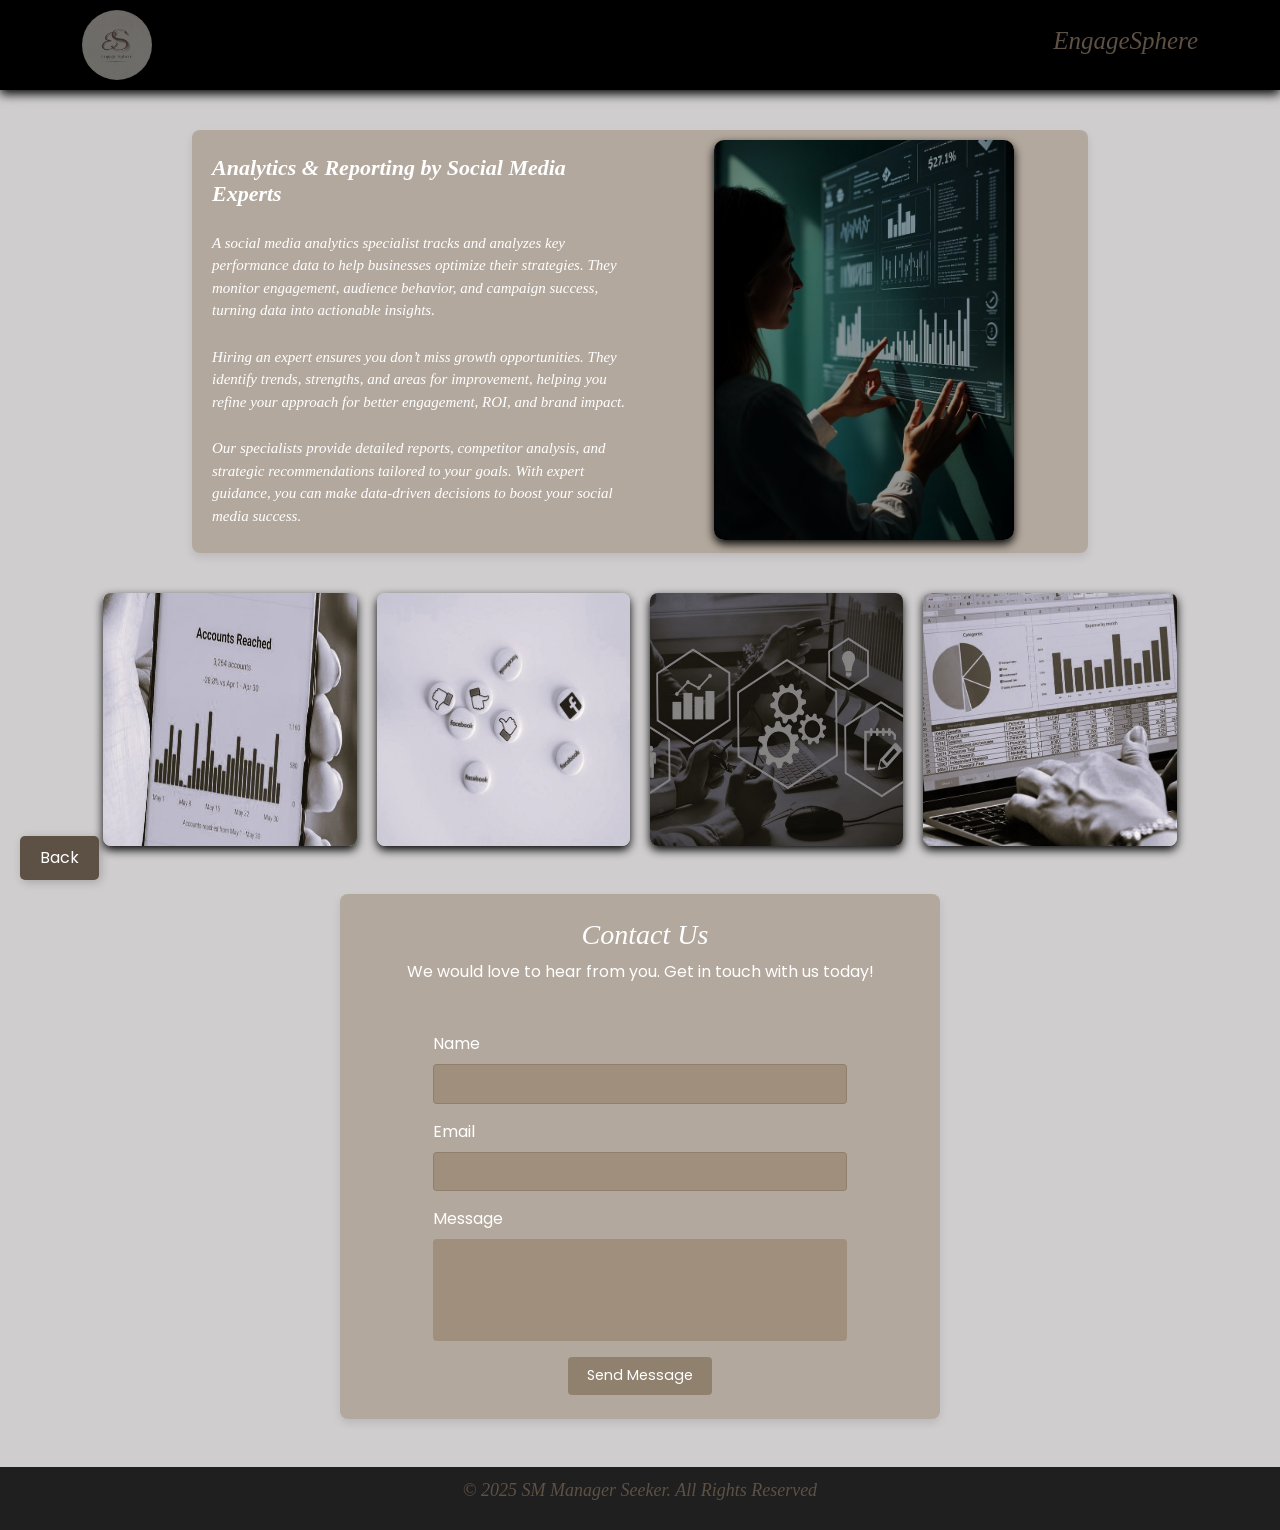
<file: Web Design Project/analytics.html>
<!DOCTYPE html>
<html lang="en">
  <head>
    <meta charset="UTF-8" />
    <meta name="viewport" content="width=device-width, initial-scale=1.0" />
    <title>Social Media Manager</title>
    <link
      href="https://cdn.jsdelivr.net/npm/bootstrap@5.3.0/dist/css/bootstrap.min.css"
      rel="stylesheet"
    />
    <link
      href="https://fonts.googleapis.com/css2?family=Poppins:wght@300;400;600&display=swap"
      rel="stylesheet"
    />
    <link rel="stylesheet" href="analytics.css" />
  </head>
  <body>
    <!-- Navbar -->
    <nav class="navbar navbar-expand-lg">
      <div class="container">
        <a href="./index.html">
          <img src="./images/Blue Modern Personal Logo.png" alt="Logo Design" />
        </a>
        <h2 class="logoname">EngageSphere</h2>
      </div>
    </nav>

    <section id="cards">
      <div class="flex-container">
        <div class="container1">
          <div class="information">
            <div class="text-container">
              <h3>Analytics & Reporting by Social Media Experts</h3>
              <p>
                A social media analytics specialist tracks and analyzes key
                performance data to help businesses optimize their strategies.
                They monitor engagement, audience behavior, and campaign
                success, turning data into actionable insights.
              </p>
              <p>
                Hiring an expert ensures you don’t miss growth opportunities.
                They identify trends, strengths, and areas for improvement,
                helping you refine your approach for better engagement, ROI, and
                brand impact.
              </p>
              <p>
                Our specialists provide detailed reports, competitor analysis,
                and strategic recommendations tailored to your goals. With
                expert guidance, you can make data-driven decisions to boost
                your social media success.
              </p>
            </div>
          </div>
          <div class="image-container">
            <img
              src="./images/analyticsimg3.jpg"
              alt="Analytics and Reporting"
            />
          </div>
        </div>
      </div>
    </section>

    <section class="charts">
      <img src="./images/analyticsimg1.jpg" alt="Image 1" />
      <img src="./images/analyticsimg2.jpg" alt="Image 2" />
      <img src="./images/7637c246392da89e106d50b274bc3ef4.jpg" alt="Image 3" />
      <img src="./images/image4.jpg" alt="Image 4"  />
    </section>
    <section id="contact" class="container my-5">
      <div class="text-center mb-5">
        <h2>Contact Us</h2>
        <p>We would love to hear from you. Get in touch with us today!</p>
      </div>
      <form
        id="contactForm"
        class="w-75 mx-auto"
        action="https://api.web3forms.com/submit"
        method="POST"
        onsubmit="clearForm()"
      >
        <input
          type="hidden"
          name="access_key"
          value="874131d7-6f2b-4677-9c7a-85e61e6f5d42"
        />
        <div class="mb-3">
          <label for="name" class="form-label">Name</label>
          <input
            type="text"
            class="form-control"
            id="name"
            name="name"
            required
          />
        </div>
        <div class="mb-3">
          <label for="email" class="form-label">Email</label>
          <input
            type="email"
            class="form-control"
            id="email"
            name="email"
            required
          />
        </div>
        <div class="mb-3">
          <label for="message" class="form-label">Message</label>
          <textarea
            class="form-control"
            id="message"
            name="message"
            rows="4"
            required
          ></textarea>
        </div>
        <button type="submit" class="btn btn-primary">Send Message</button>
      </form>
    </section>
     <!-- Footer -->
    <footer>
      <p>&copy; 2025 SM Manager Seeker. All Rights Reserved</p>
    </footer>
    <button class="back-button" onclick="goBack()">Back</button>
  <script>
     function goBack() {
            window.location.href = 'index.html'; 
        }
         function clearForm() {
        // Clear the form fields
        document.getElementById("contactForm").reset();
      }
    </script>
    </script>
  </body>
</html>
</file>
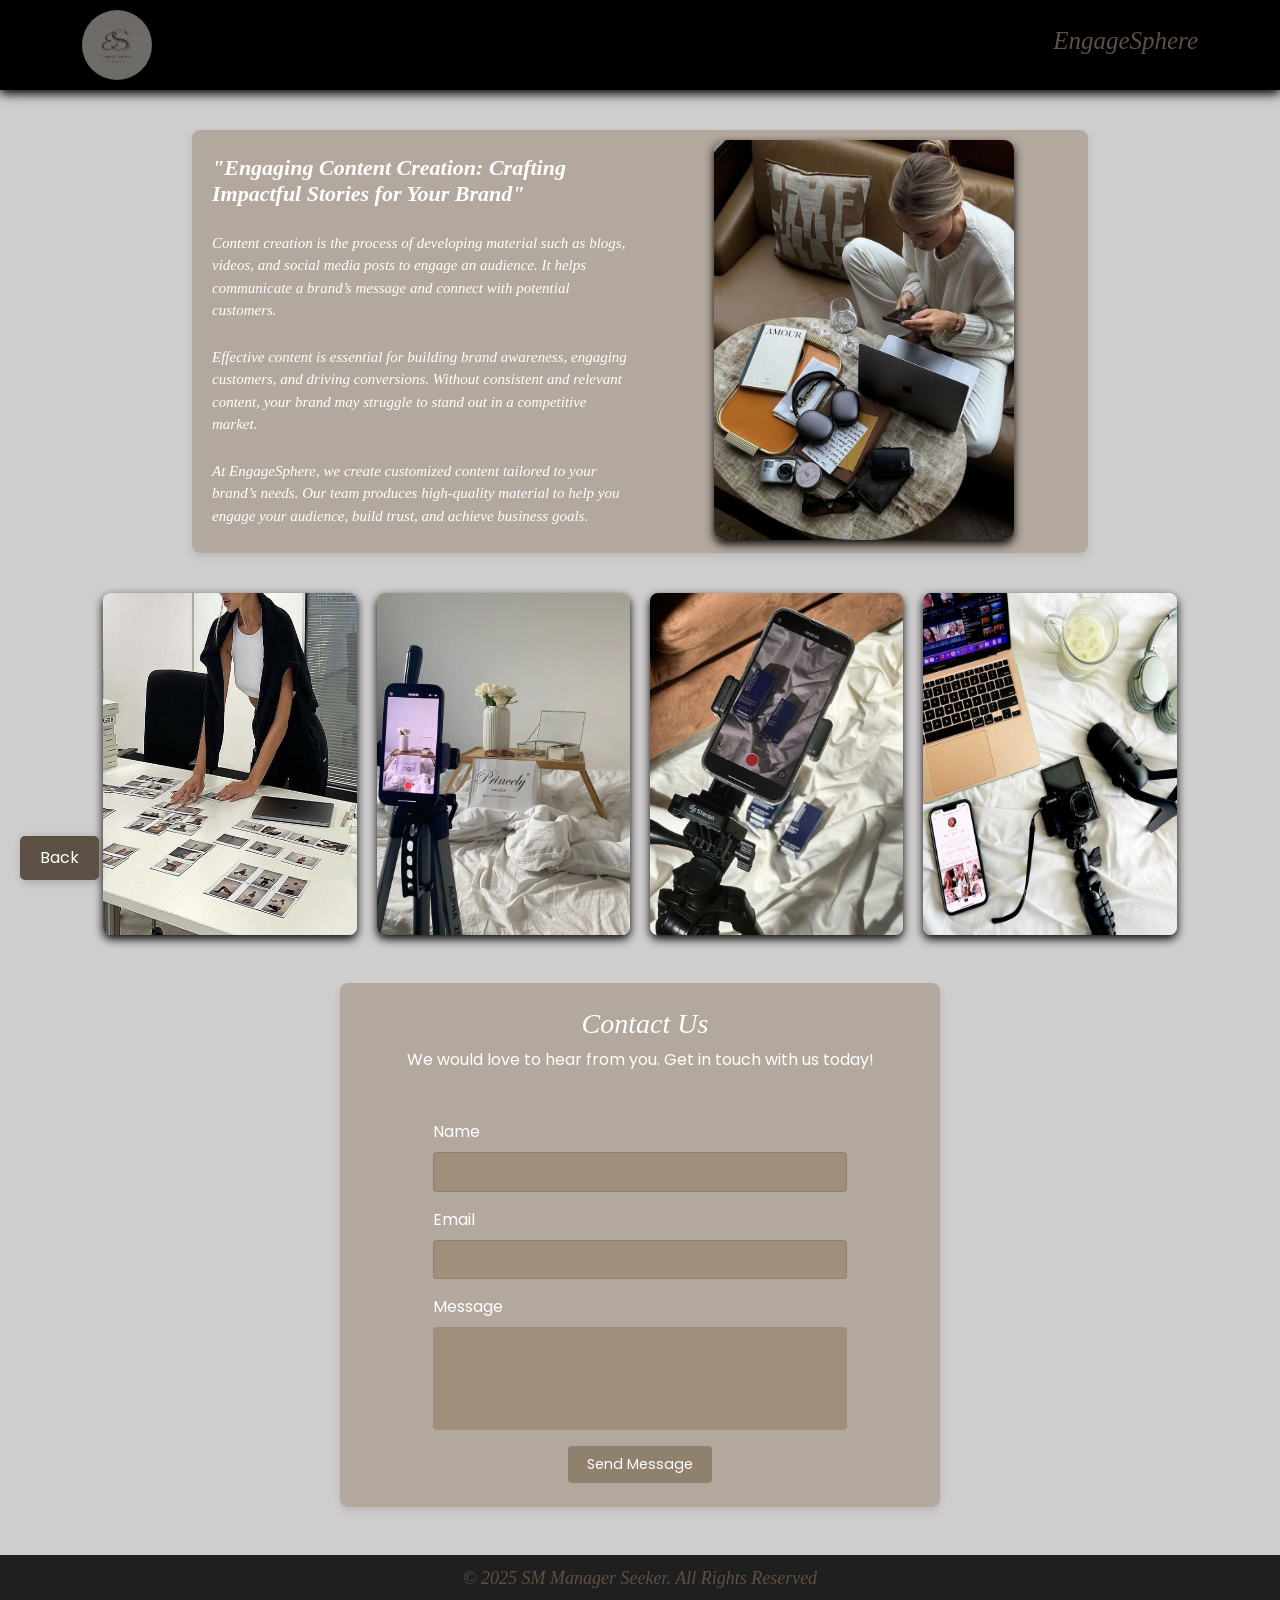
<file: Web Design Project/content.html>
<!DOCTYPE html>
<html lang="en">
  <head>
    <meta charset="UTF-8" />
    <meta name="viewport" content="width=device-width, initial-scale=1.0" />
    <title>Social Media Manager</title>
    <link
      href="https://cdn.jsdelivr.net/npm/bootstrap@5.3.0/dist/css/bootstrap.min.css"
      rel="stylesheet"
    />
    <link
      href="https://fonts.googleapis.com/css2?family=Poppins:wght@300;400;600&display=swap"
      rel="stylesheet"
    />
    <link rel="stylesheet" href="" />
    <style>
      body {
        font-family: "Poppins", sans-serif;
        color: #fff;
        background-color: rgba(203, 200, 200, 0.907);
      }

      .navbar {
        background-color: rgb(0, 0, 0);
        box-shadow: 0 4px 10px rgba(0, 0, 0, 0.975);
        padding: 10px 0;
      }

      .container img {
        width: 70px;
        height: 70px;
        border-radius: 50%;
      }

      .container h2 {
        color: rgb(93, 80, 68);
        font-family: "Times New Roman", Times, serif;
        font-style: italic;
        font-size: 25px;
        margin-left: 10px;
      }

      .navbar-brand {
        font-weight: 700;
        font-size: 2rem;
        color: #f5a623;
        transition: color 0.3s ease;
      }

      .container1 {
        width: 70%;
        margin: 40px auto;
        padding: 10px;
        background-color: #785b3952;
        border-radius: 8px;
        box-shadow: 0 4px 8px rgba(0, 0, 0, 0.1);
        display: flex;
        flex-direction: column;
        align-items: center;
        gap: 20px;
      }

      .information {
        width: 100%;
      }

      .information h3 {
        margin-top: 20px;
        color: #ffffff;
        font-family: "Times New Roman", Times, serif;
        font-style: italic;
        font-weight: bolder;
        margin-left: 10px;
        font-size: 22px;
        margin-top: 15px;
      }

      .information p {
        color: #fff;
        font-family: "Times New Roman", Times, serif;
        margin-left: 10px;
        margin-top: 24px;
        font-size: 15px;
        font-style: oblique;
      }

      .image-container {
        width: 80%;
        padding: 0;
        margin: 0;
        display: flex;
        justify-content: center;
      }

      .image-container img {
        width: 70%;
        max-width: 250px;
        height: 400px;
        object-fit: cover;
        border-radius: 10px;
        box-shadow: 0 4px 10px rgba(0, 0, 0, 0.975);
      }

      .charts {
        width: 90%;
        margin: 20px auto;
        display: flex;
        flex-wrap: wrap;
        gap: 20px;
        justify-content: center;
      }

      .charts img {
        width: 100%;
        max-width: 300px;
        height: auto;
        border-radius: 8px;
        box-shadow: 0 4px 10px rgba(0, 0, 0, 0.975);
      }

      #contact {
        max-width: 600px;
        margin: 0 auto;
        padding: 1.5rem;
        background-color: #785b3952;
        border-radius: 8px;
        box-shadow: 0 4px 8px rgba(0, 0, 0, 0.1);
      }

      #contact h2 {
        font-size: 1.75rem;
        color: #fff;
        margin-bottom: 0.5rem;
      }

      #contact p {
        font-size: 1rem;
        color: #fff;
        margin-bottom: 1.5rem;
      }

      #contactForm input,
      #contactForm textarea {
        width: 100%;
        max-width: 500px;
        border: 1px solid #ccc;
        border-radius: 4px;
        padding: 0.5rem;
        font-size: 0.9rem;
        background-color: #785b3952;
        border-color: #664f3574;
      }

      #contactForm textarea {
        resize: none;
        background-color: #785b3952;
        border: #664f3574;
      }

      #contactForm .btn {
        background-color: #664f3574;
        color: white;
        font-size: 0.9rem;
        padding: 0.5rem 1.2rem;
        border: none;
        border-radius: 4px;
        border-color: #664f3574;
        cursor: pointer;
        transition: background-color 0.3s;
        margin: 0 auto;
        display: block;
      }

      #contactForm .btn:hover {
        background-color: #664f351c;
      }

      footer {
        background: #1f1f1f;
        color: rgb(93, 80, 68);
        font-family: "Times New Roman", Times, serif;
        font-style: italic;
        font-size: 18px;
        padding: 10px 0;
        text-align: center;
      }

      .back-button {
        position: fixed;
        bottom: 20px;
        left: 20px;
        background-color: rgb(93, 80, 68);
        color: white;
        padding: 10px 20px;
        border: none;
        border-radius: 5px;
        cursor: pointer;
        font-size: 16px;
        box-shadow: 2px 2px 10px rgba(0, 0, 0, 0.2);
      }

      .back-button:hover {
        background-color: rgb(84, 72, 60);
      }

      @media (min-width: 768px) {
        .container1 {
          flex-direction: row;
          align-items: flex-start;
        }

        .information {
          width: 50%;
        }

        .image-container {
          width: 50%;
        }

        .image-container img {
          max-width: 100%;
        }

        .charts img {
          width: 45%;
        }
      }

      @media (min-width: 1024px) {
        .charts img {
          width: 22%;
        }
      }

      @media (max-width: 1024px) {
        .container1 {
          flex-direction: column;
          width: 90%;
          text-align: center;
        }

        .information {
          width: 100%;
        }

        .image-container {
          width: 100%;
          display: flex;
          justify-content: center;
        }

        .image-container img {
          width: 100%;
          max-width: 500px;
          height: 500px;
          margin-bottom: 20px;
        }
      }
    </style>
  </head>
  <body>
    <nav class="navbar navbar-expand-lg">
      <div class="container">
        <a href="./index.html">
          <img src="./images/Blue Modern Personal Logo.png" alt="Logo Design" />
        </a>
        <h2 class="logoname">EngageSphere</h2>
      </div>
    </nav>

    <section id="cards">
      <div class="flex-container">
        <div class="container1">
          <div class="information">
            <div class="text-container">
              <h3>
                "Engaging Content Creation: Crafting Impactful Stories for Your
                Brand"
              </h3>
              <p>
                Content creation is the process of developing material such as
                blogs, videos, and social media posts to engage an audience. It
                helps communicate a brand’s message and connect with potential
                customers.
              </p>
              <p>
                Effective content is essential for building brand awareness,
                engaging customers, and driving conversions. Without consistent
                and relevant content, your brand may struggle to stand out in a
                competitive market.
              </p>
              <p>
                At EngageSphere, we create customized content tailored to your
                brand’s needs. Our team produces high-quality material to help
                you engage your audience, build trust, and achieve business
                goals.
              </p>
            </div>
          </div>
          <div class="image-container">
            <img
              src="./images/90825a6fbf75f6a3acd5dbaf61bf9959.jpg"
              alt="Content Creation"
            />
          </div>
        </div>
      </div>
    </section>

    <section class="charts">
      <img src="./images/4335b0a14e468a316c84860d164734c2.jpg" alt="Image 1" />
      <img src="./images/ad8215be6108d3a33b7d6666cb721600.jpg" alt="Image 2" />
      <img src="./images/3558d4d6c55fdcb6f5dc64329e06bd89.jpg" alt="Image 3" />
      <img src="./images/676abe5401758a820006c8c4a2c55178.jpg" alt="Image 4" />
    </section>

    <section id="contact" class="container my-5">
      <div class="text-center mb-5">
        <h2>Contact Us</h2>
        <p>We would love to hear from you. Get in touch with us today!</p>
      </div>
      <form
        id="contactForm"
        class="w-75 mx-auto"
        action="https://api.web3forms.com/submit"
        method="POST"
        onsubmit="clearForm()"
      >
        <input
          type="hidden"
          name="access_key"
          value="874131d7-6f2b-4677-9c7a-85e61e6f5d42"
        />
        <div class="mb-3">
          <label for="name" class="form-label">Name</label>
          <input
            type="text"
            class="form-control"
            id="name"
            name="name"
            required
          />
        </div>
        <div class="mb-3">
          <label for="email" class="form-label">Email</label>
          <input
            type="email"
            class="form-control"
            id="email"
            name="email"
            required
          />
        </div>
        <div class="mb-3">
          <label for="message" class="form-label">Message</label>
          <textarea
            class="form-control"
            id="message"
            name="message"
            rows="4"
            required
          ></textarea>
        </div>
        <button type="submit" class="btn btn-primary">Send Message</button>
      </form>
    </section>

    <footer>
      <p>&copy; 2025 SM Manager Seeker. All Rights Reserved</p>
    </footer>

    <button class="back-button" onclick="goBack()">Back</button>

    <script>
      function goBack() {
        window.location.href = "index.html";
      }

      function clearForm() {
        document.getElementById("contactForm").reset();
      }
    </script>
  </body>
</html>
</file>
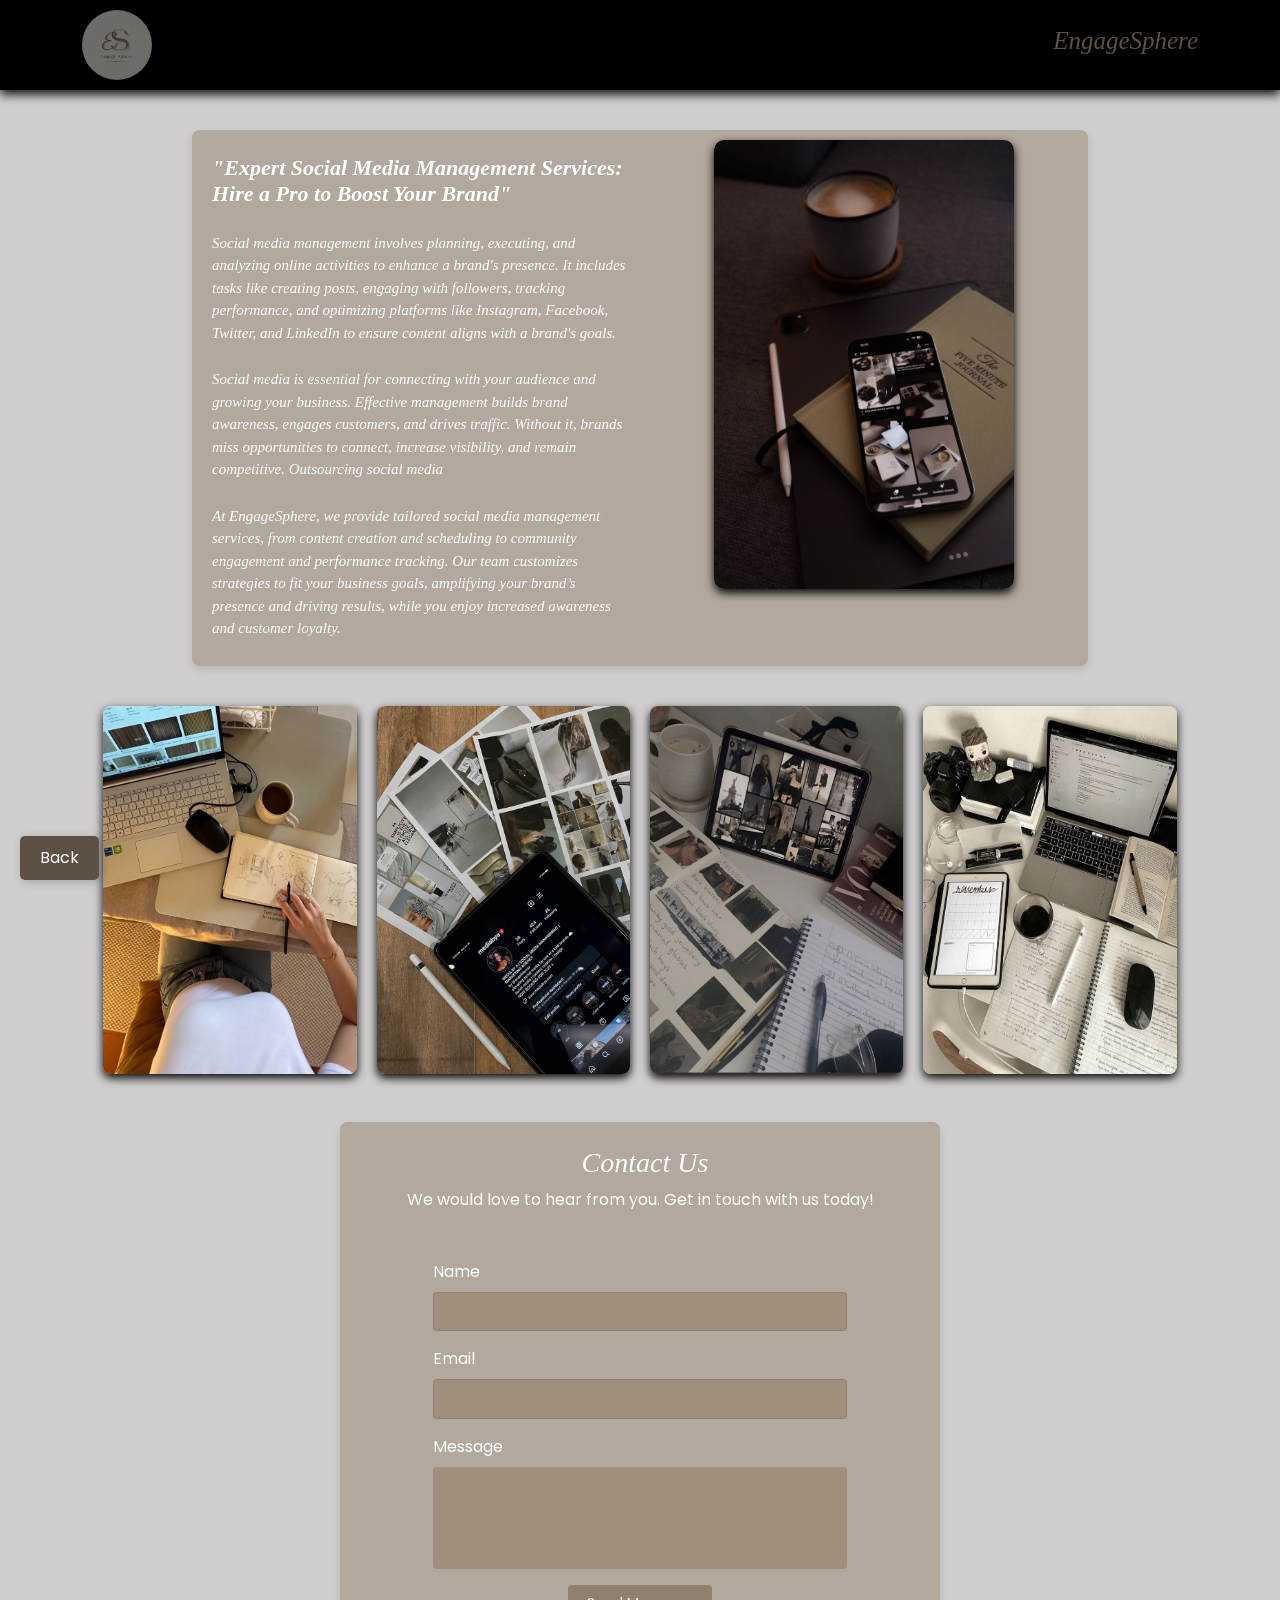
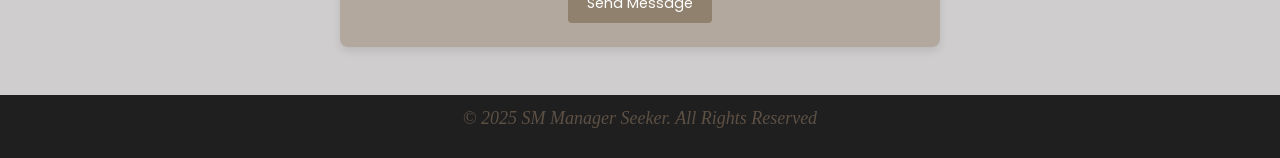
<file: Web Design Project/management.html>
<!DOCTYPE html>
<html lang="en">
  <head>
    <meta charset="UTF-8" />
    <meta name="viewport" content="width=device-width, initial-scale=1.0" />
    <title>Social Media Manager</title>
    <link
      href="https://cdn.jsdelivr.net/npm/bootstrap@5.3.0/dist/css/bootstrap.min.css"
      rel="stylesheet"
    />
    <link
      href="https://fonts.googleapis.com/css2?family=Poppins:wght@300;400;600&display=swap"
      rel="stylesheet"
    />
    <link rel="stylesheet" href="" />
    <style>
      body {
        font-family: "Poppins", sans-serif;
        color: #fff;
        background-color: rgba(203, 200, 200, 0.907);
      }

      .navbar {
        background-color: rgb(0, 0, 0);
        box-shadow: 0 4px 10px rgba(0, 0, 0, 0.975);
        padding: 10px 0;
      }

      .container img {
        width: 70px;
        height: 70px;
        border-radius: 50%;
      }

      .container h2 {
        color: rgb(93, 80, 68);
        font-family: "Times New Roman", Times, serif;
        font-style: italic;
        font-size: 25px;
        margin-left: 10px;
      }

      .navbar-brand {
        font-weight: 700;
        font-size: 2rem;
        color: #f5a623;
        transition: color 0.3s ease;
      }

      .container1 {
        width: 70%;
        margin: 40px auto;
        padding: 10px;
        background-color: #785b3952;
        border-radius: 8px;
        box-shadow: 0 4px 8px rgba(0, 0, 0, 0.1);
        display: flex;
        flex-direction: column;
        align-items: center;
        gap: 20px;
      }

      .information {
        width: 100%;
      }

      .information h3 {
        color: #ffffff;
        font-family: "Times New Roman", Times, serif;
        font-style: italic;
        font-weight: bolder;
        margin-left: 10px;
        font-size: 22px;
        margin-top: 15px;
      }

      .information p {
        color: #fff;
        font-family: "Times New Roman", Times, serif;
        margin-left: 10px;
        margin-top: 24px;
        font-size: 15px;
        font-style: oblique;
      }

      .image-container {
        width: 100%;
        padding: 0;
        margin: 0;
        display: flex;
        justify-content: center;
      }

      .image-container img {
        width: 70%;
        max-width: 250px;
        height: auto;
        object-fit: cover;
        border-radius: 10px;
        box-shadow: 0 4px 10px rgba(0, 0, 0, 0.975);
      }

      .charts {
        width: 90%;
        margin: 20px auto;
        display: flex;
        flex-wrap: wrap;
        gap: 20px;
        justify-content: center;
      }

      .charts img {
        width: 100%;
        max-width: 300px;
        height: auto;
        border-radius: 8px;
        box-shadow: 0 4px 10px rgba(0, 0, 0, 0.975);
      }

      #contact {
        max-width: 600px;
        margin: 0 auto;
        padding: 1.5rem;
        background-color: #785b3952;
        border-radius: 8px;
        box-shadow: 0 4px 8px rgba(0, 0, 0, 0.1);
      }

      #contact h2 {
        font-size: 1.75rem;
        color: #fff;
        margin-bottom: 0.5rem;
      }

      #contact p {
        font-size: 1rem;
        color: #fff;
        margin-bottom: 1.5rem;
      }

      #contactForm input,
      #contactForm textarea {
        width: 100%;
        max-width: 500px;
        border: 1px solid #ccc;
        border-radius: 4px;
        padding: 0.5rem;
        font-size: 0.9rem;
        background-color: #785b3952;
        border-color: #664f3574;
      }

      #contactForm textarea {
        resize: none;
        background-color: #785b3952;
        border: #664f3574;
      }

      #contactForm .btn {
        background-color: #664f3574;
        color: white;
        font-size: 0.9rem;
        padding: 0.5rem 1.2rem;
        border: none;
        border-radius: 4px;
        border-color: #664f3574;
        cursor: pointer;
        transition: background-color 0.3s;
        margin: 0 auto;
        display: block;
      }

      #contactForm .btn:hover {
        background-color: #664f351c;
      }

      footer {
        background: #1f1f1f;
        color: rgb(93, 80, 68);
        font-family: "Times New Roman", Times, serif;
        font-style: italic;
        font-size: 18px;
        padding: 10px 0;
        text-align: center;
      }

      .back-button {
        position: fixed;
        bottom: 20px;
        left: 20px;
        background-color: rgb(93, 80, 68);
        color: white;
        padding: 10px 20px;
        border: none;
        border-radius: 5px;
        cursor: pointer;
        font-size: 16px;
        box-shadow: 2px 2px 10px rgba(0, 0, 0, 0.2);
      }

      .back-button:hover {
        background-color: rgb(84, 72, 60);
      }

      @media (min-width: 768px) {
        .container1 {
          flex-direction: row;
          align-items: flex-start;
        }

        .information {
          width: 50%;
        }

        .image-container {
          width: 50%;
        }

        .image-container img {
          max-width: 100%;
        }

        .charts img {
          width: 45%;
        }
      }

      @media (min-width: 1024px) {
        .charts img {
          width: 22%;
        }
      }

      @media (max-width: 1024px) {
        .container1 {
          flex-direction: column;
          width: 90%;
          text-align: center;
        }

        .information {
          width: 100%;
        }

        .image-container {
          width: 100%;
          display: flex;
          justify-content: center;
        }

        .image-container img {
          width: 100%;
          max-width: 500px;
          height: 500px;
          margin-bottom: 20px;
        }
      }
    </style>
  </head>
  <body>
    <nav class="navbar navbar-expand-lg">
      <div class="container">
        <a href="./index.html">
          <img src="./images/Blue Modern Personal Logo.png" alt="Logo Design" />
        </a>
        <h2 class="logoname">EngageSphere</h2>
      </div>
    </nav>

    <section id="cards">
      <div class="flex-container">
        <div class="container1">
          <div class="information">
            <div class="text-container">
              <h3>
                "Expert Social Media Management Services: Hire a Pro to Boost
                Your Brand"
              </h3>
              <p>
                Social media management involves planning, executing, and
                analyzing online activities to enhance a brand's presence. It
                includes tasks like creating posts, engaging with followers,
                tracking performance, and optimizing platforms like Instagram,
                Facebook, Twitter, and LinkedIn to ensure content aligns with a
                brand's goals.
              </p>
              <p>
                Social media is essential for connecting with your audience and
                growing your business. Effective management builds brand
                awareness, engages customers, and drives traffic. Without it,
                brands miss opportunities to connect, increase visibility, and
                remain competitive. Outsourcing social media
              </p>
              <p>
                At EngageSphere, we provide tailored social media management
                services, from content creation and scheduling to community
                engagement and performance tracking. Our team customizes
                strategies to fit your business goals, amplifying your brand’s
                presence and driving results, while you enjoy increased
                awareness and customer loyalty.
              </p>
            </div>
          </div>
          <div class="image-container">
            <img src="./images/socialmedia1.jpg" alt="Social Media Manager" />
          </div>
        </div>
      </div>
    </section>

    <section class="charts">
      <img src="./images/1e6e9c2e6c0b4fb03b7a30d298999f43.jpg" alt="Image 1" />
      <img src="./images/de74856729ebf5da549a70a7b295132c.jpg" alt="Image 2" />
      <img src="./images/afd08e4999012031ac416f4b2d35f9c3.jpg" alt="Image 3" />
      <img src="./images/0a556e0700b1e37d7ddceb730e1f9d37.jpg" alt="Image 4" />
    </section>

    <section id="contact" class="container my-5">
      <div class="text-center mb-5">
        <h2>Contact Us</h2>
        <p>We would love to hear from you. Get in touch with us today!</p>
      </div>
      <form
        id="contactForm"
        class="w-75 mx-auto"
        action="https://api.web3forms.com/submit"
        method="POST"
        onsubmit="clearForm()"
      >
        <input
          type="hidden"
          name="access_key"
          value="874131d7-6f2b-4677-9c7a-85e61e6f5d42"
        />
        <div class="mb-3">
          <label for="name" class="form-label">Name</label>
          <input
            type="text"
            class="form-control"
            id="name"
            name="name"
            required
          />
        </div>
        <div class="mb-3">
          <label for="email" class="form-label">Email</label>
          <input
            type="email"
            class="form-control"
            id="email"
            name="email"
            required
          />
        </div>
        <div class="mb-3">
          <label for="message" class="form-label">Message</label>
          <textarea
            class="form-control"
            id="message"
            name="message"
            rows="4"
            required
          ></textarea>
        </div>
        <button type="submit" class="btn btn-primary">Send Message</button>
      </form>
    </section>

    <footer>
      <p>&copy; 2025 SM Manager Seeker. All Rights Reserved</p>
    </footer>

    <button class="back-button" onclick="goBack()">Back</button>

    <script>
      function goBack() {
        window.location.href = "index.html";
      }

      function clearForm() {
        document.getElementById("contactForm").reset();
      }
    </script>
  </body>
</html>
</file>
<file: Web Design Project/analytics.css>
body {
  font-family: "Poppins", sans-serif;
  color: #fff;
  background-color: rgba(203, 200, 200, 0.907);
}

.navbar {
  background-color: rgb(0, 0, 0);
  box-shadow: 0 4px 10px rgba(0, 0, 0, 0.975);
  padding: 10px 0;
}

.container img {
  width: 70px;
  height: 70px;
  border-radius: 50%;
}

.container h2 {
  color: rgb(93, 80, 68);
  font-family: "Times New Roman", Times, serif;
  font-style: italic;
  font-size: 25px;
  margin-left: 10px;
}

.navbar-brand {
  font-weight: 700;
  font-size: 2rem;
  color: #f5a623;
  transition: color 0.3s ease;
}

.container1 {
  width: 70%;
  margin: 40px auto;
  padding: 10px;
  background-color: #785b3952;
  border-radius: 8px;
  box-shadow: 0 4px 8px rgba(0, 0, 0, 0.1);
  display: flex;
  flex-direction: column;
  align-items: center;
  gap: 20px;
}

.information {
  width: 100%;
}

.information h3 {
  margin-top: 20px;
  color: #ffffff;
  font-family: "Times New Roman", Times, serif;
  font-style: italic;
  font-weight: bolder;
  margin-left: 10px;
  font-size: 22px;
  margin-top: 15px;
}

.information p {
  color: #fff;
  font-family: "Times New Roman", Times, serif;
  margin-left: 10px;
  margin-top: 24px;
  font-size: 15px;
  font-style: oblique;
}

.image-container {
  width: 80%;
  padding: 0;
  margin: 0;
  display: flex;
  justify-content: center;
}

.image-container img {
  width: 70%;
  max-width: 250px;
  height: 400px;
  object-fit: cover;
  border-radius: 10px;
  box-shadow: 0 4px 10px rgba(0, 0, 0, 0.975);
}

.charts {
  width: 90%;
  margin: 20px auto;
  display: flex;
  flex-wrap: wrap;
  gap: 20px;
  justify-content: center;
}

.charts img {
  width: 100%;
  max-width: 300px;
  height: auto;
  border-radius: 8px;
  box-shadow: 0 4px 10px rgba(0, 0, 0, 0.975);
}

#contact {
  max-width: 600px;
  margin: 0 auto;
  padding: 1.5rem;
  background-color: #785b3952;
  border-radius: 8px;
  box-shadow: 0 4px 8px rgba(0, 0, 0, 0.1);
}

#contact h2 {
  font-size: 1.75rem;
  color: #fff;
  margin-bottom: 0.5rem;
}

#contact p {
  font-size: 1rem;
  color: #fff;
  margin-bottom: 1.5rem;
}

#contactForm input,
#contactForm textarea {
  width: 100%;
  max-width: 500px;
  border: 1px solid #ccc;
  border-radius: 4px;
  padding: 0.5rem;
  font-size: 0.9rem;
  background-color: #785b3952;
  border-color: #664f3574;
}

#contactForm textarea {
  resize: none;
  background-color: #785b3952;
  border: #664f3574;
}

#contactForm .btn {
  background-color: #664f3574;
  color: white;
  font-size: 0.9rem;
  padding: 0.5rem 1.2rem;
  border: none;
  border-radius: 4px;
  border-color: #664f3574;
  cursor: pointer;
  transition: background-color 0.3s;
  margin: 0 auto;
  display: block;
}

#contactForm .btn:hover {
  background-color: #664f351c;
}

footer {
  background: #1f1f1f;
  color: rgb(93, 80, 68);
  font-family: "Times New Roman", Times, serif;
  font-style: italic;
  font-size: 18px;
  padding: 10px 0;
  text-align: center;
}

.back-button {
  position: fixed;
  bottom: 20px;
  left: 20px;
  background-color: rgb(93, 80, 68);
  color: white;
  padding: 10px 20px;
  border: none;
  border-radius: 5px;
  cursor: pointer;
  font-size: 16px;
  box-shadow: 2px 2px 10px rgba(0, 0, 0, 0.2);
}

.back-button:hover {
  background-color: rgb(84, 72, 60);
}

@media (min-width: 768px) {
  .container1 {
    flex-direction: row;
    align-items: flex-start;
  }

  .information {
    width: 50%;
  }

  .image-container {
    width: 50%;
  }

  .image-container img {
    max-width: 100%;
  }

  .charts img {
    width: 45%;
  }
}

@media (min-width: 1024px) {
  .charts img {
    width: 22%;
  }
}

@media (max-width: 1024px) {
  .container1 {
    flex-direction: column;
    width: 90%;
    text-align: center;
  }

  .information {
    width: 100%;
  }

  .image-container {
    width: 100%;
    display: flex;
    justify-content: center;
  }

  .image-container img {
    width: 100%;
    max-width: 500px;
    height: 500px;
    margin-bottom: 20px;
  }
}
</file>
